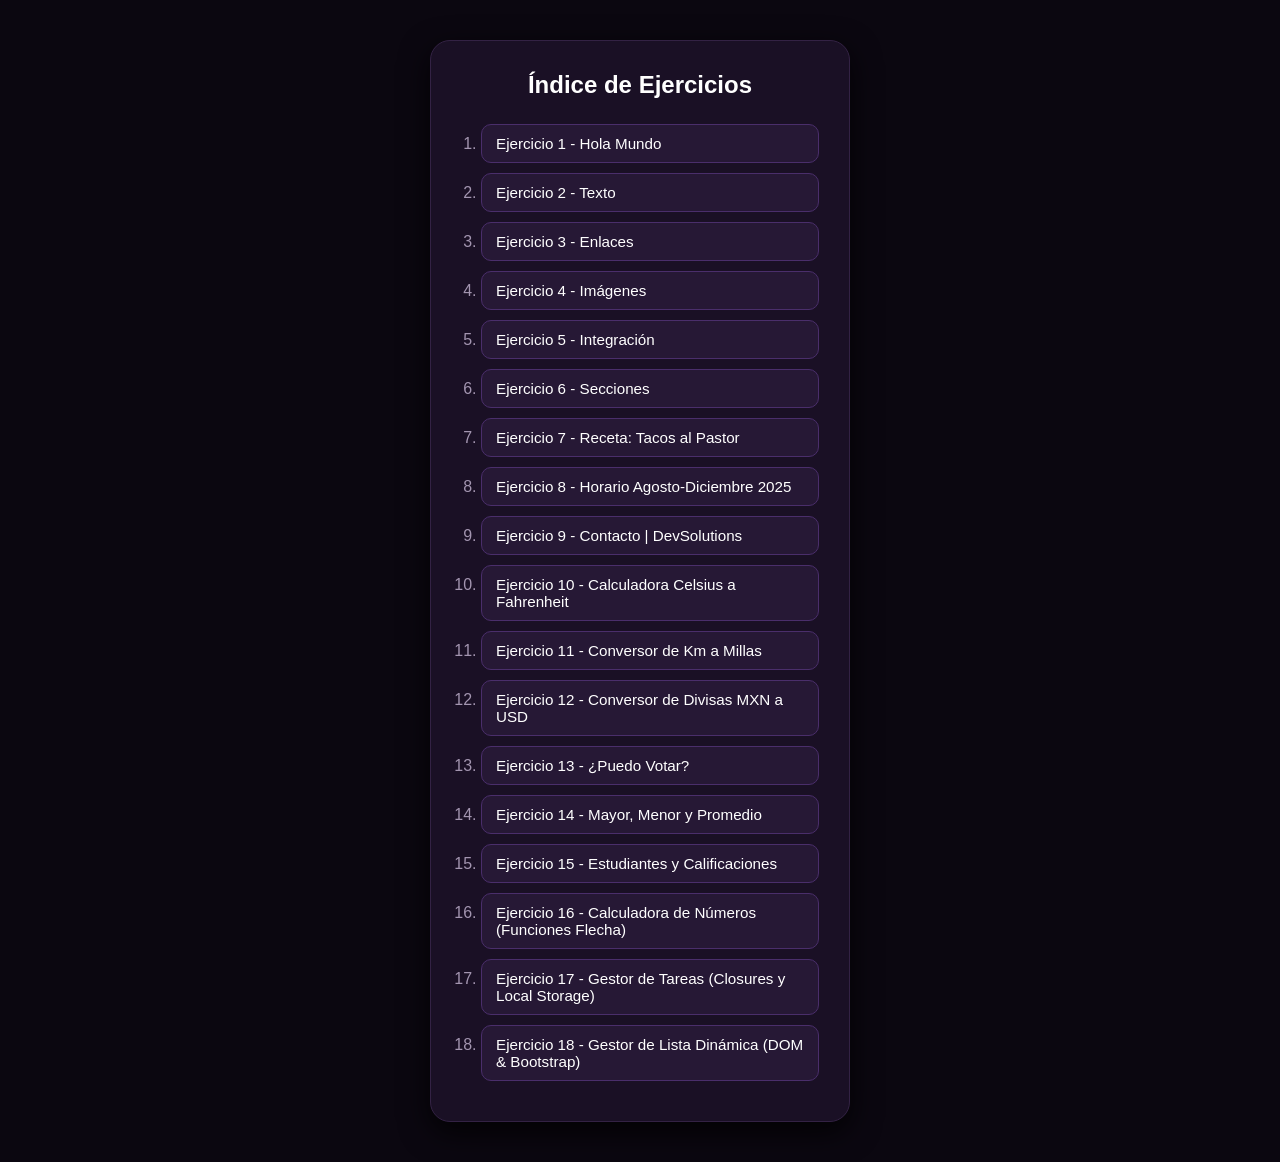
<file: index.html>
<!DOCTYPE html>
<html lang="es">
<head>
    <meta charset="UTF-8">
    <meta name="viewport" content="width=device-width, initial-scale=1.0">
    <title>Índice de Ejercicios</title>
    <style>
        * {
            box-sizing: border-box;
        }

        body {
            background-color: #0b0710;
            color: #ffffff;
            font-family: -apple-system, BlinkMacSystemFont, 'Segoe UI', Roboto, Helvetica, Arial, sans-serif;
            display: flex;
            justify-content: center;
            margin: 0;
            padding: 40px 20px;
            min-height: 100vh;
        }

        .calculator-container {
            background-color: #1a1025;
            padding: 30px;
            border-radius: 20px;
            box-shadow: 0 10px 30px rgba(0, 0, 0, 0.8);
            width: 100%;
            max-width: 420px;
            border: 1px solid #332244;
        }

        h1 {
            margin-top: 0;
            font-size: 1.5rem;
            text-align: center;
            color: #ffffff;
            margin-bottom: 25px;
        }

        ol {
            padding-left: 20px;
            margin: 0;
        }

        li {
            margin-bottom: 10px;
        }

        li::marker {
            color: #a395b0;
        }

        a {
            display: block;
            padding: 10px 14px;
            border-radius: 10px;
            border: 1px solid #4a2e6b;
            background-color: #261835;
            color: #ffffff;
            text-decoration: none;
            font-size: 0.95rem;
            transition: border-color 0.3s, transform 0.2s;
        }

        a:hover {
            border-color: #9d4edd;
            transform: scale(1.02);
            color: #d946ef;
        }
    </style>
</head>
<body>

    <div class="calculator-container">
        <h1>Índice de Ejercicios</h1>
        <ol>
            <li><a href="ejercicio1.html">Ejercicio 1 - Hola Mundo</a></li>
            <li><a href="ejercicio2.html">Ejercicio 2 - Texto</a></li>
            <li><a href="ejercicio3.html">Ejercicio 3 - Enlaces</a></li>
            <li><a href="ejercicio4.html">Ejercicio 4 - Imágenes</a></li>
            <li><a href="ejercicio5.html">Ejercicio 5 - Integración</a></li>
            <li><a href="ejercicio6.html">Ejercicio 6 - Secciones</a></li>
            <li><a href="ejercicio7.html">Ejercicio 7 - Receta: Tacos al Pastor</a></li>
            <li><a href="ejercicio8.html">Ejercicio 8 - Horario Agosto-Diciembre 2025</a></li>
            <li><a href="ejercicio9.html">Ejercicio 9 - Contacto | DevSolutions</a></li>
            <li><a href="ejercicio10.html">Ejercicio 10 - Calculadora Celsius a Fahrenheit</a></li>
            <li><a href="ejercicio11.html">Ejercicio 11 - Conversor de Km a Millas</a></li>
            <li><a href="ejercicio12.html">Ejercicio 12 - Conversor de Divisas MXN a USD</a></li>
            <li><a href="ejercicio13.html">Ejercicio 13 - ¿Puedo Votar?</a></li>
            <li><a href="ejercicio14.html">Ejercicio 14 - Mayor, Menor y Promedio</a></li>
            <li><a href="ejercicio15.html">Ejercicio 15 - Estudiantes y Calificaciones</a></li>
            <li><a href="ejercicio16.html">Ejercicio 16 - Calculadora de Números (Funciones Flecha)</a></li>
            <li><a href="ejercicio17.html">Ejercicio 17 - Gestor de Tareas (Closures y Local Storage)</a></li>
            <li><a href="ejercicio18.html">Ejercicio 18 - Gestor de Lista Dinámica (DOM & Bootstrap)</a></li>
        </ol>
    </div>

</body>
</html>
</file>
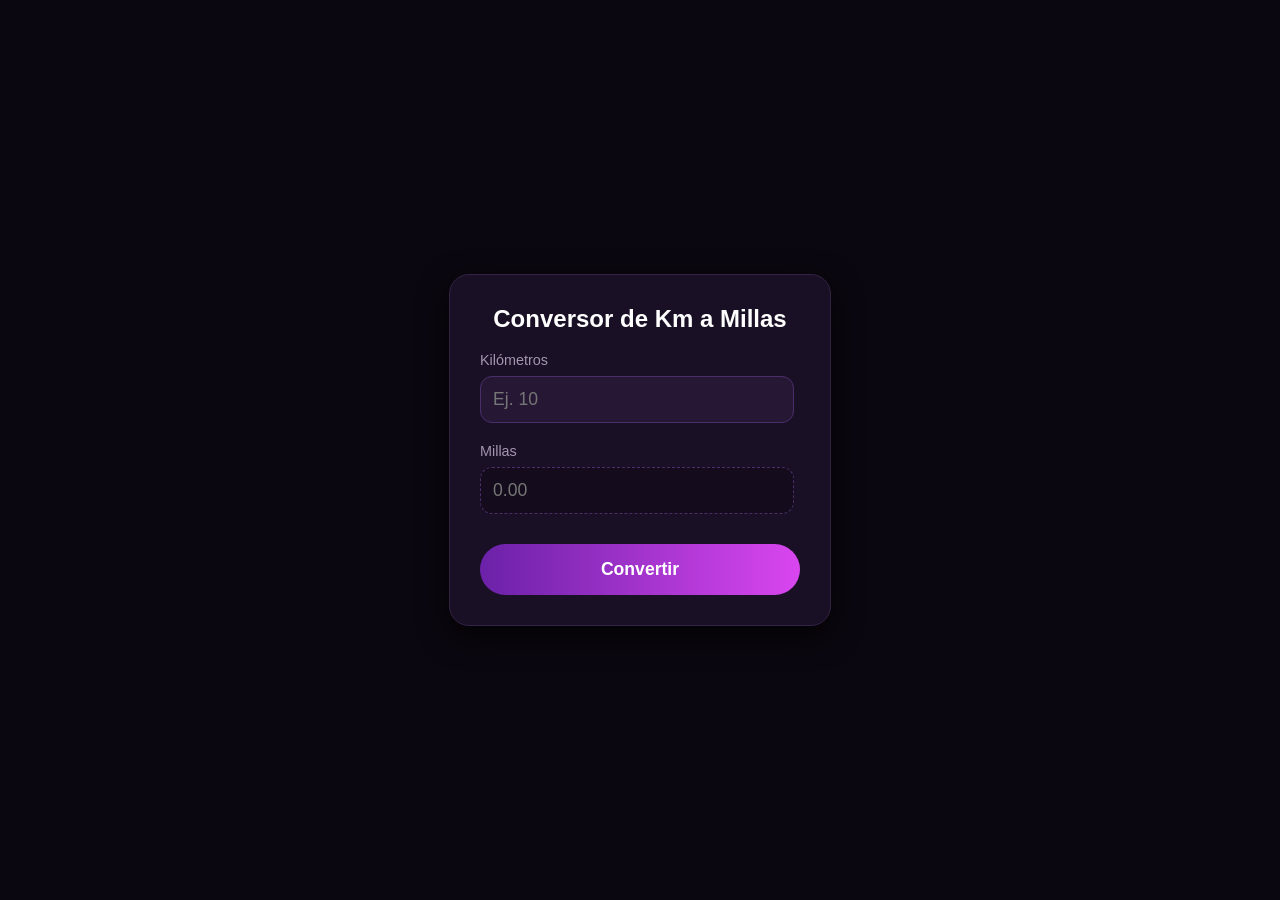
<file: ejercicio11.html>
<!DOCTYPE html>
<html lang="es">
<head>
    <meta charset="UTF-8">
    <meta name="viewport" content="width=device-width, initial-scale=1.0">
    <title>Ejercicio11-Conversor de Kilómetros a Millas</title>
    <style>
        body {
            background-color: #0b0710;
            color: #ffffff;
            font-family: -apple-system, BlinkMacSystemFont, 'Segoe UI', Roboto, Helvetica, Arial, sans-serif;
            display: flex;
            justify-content: center;
            align-items: center;
            height: 100vh;
            margin: 0;
        }

        .calculator-container {
            background-color: #1a1025;
            padding: 30px;
            border-radius: 20px;
            box-shadow: 0 10px 30px rgba(0, 0, 0, 0.8);
            width: 320px;
            text-align: center;
            border: 1px solid #332244;
        }

        h2 {
            margin-top: 0;
            font-size: 1.5rem;
            color: #ffffff;
        }

        .input-group {
            margin-bottom: 20px;
            text-align: left;
        }

        .input-group label {
            display: block;
            margin-bottom: 8px;
            font-size: 0.9rem;
            color: #a395b0;
        }

        .input-group input {
            width: 90%;
            padding: 12px;
            border-radius: 12px;
            border: 1px solid #4a2e6b;
            background-color: #261835;
            color: white;
            font-size: 1.1rem;
            outline: none;
            transition: border-color 0.3s;
        }

        .input-group input:focus {
            border-color: #9d4edd;
        }

        .input-group input[readonly] {
            background-color: #140c1c;
            color: #4ade80;
            border: 1px dashed #4a2e6b;
            cursor: not-allowed;
        }

        .btn-convertir {
            width: 100%;
            padding: 15px;
            border: none;
            border-radius: 30px;
            background: linear-gradient(90deg, #6b21a8, #d946ef);
            color: white;
            font-size: 1.1rem;
            font-weight: bold;
            cursor: pointer;
            transition: transform 0.2s, opacity 0.2s;
            margin-top: 10px;
        }

        .btn-convertir:hover {
            opacity: 0.9;
            transform: scale(1.03);
        }

        .btn-convertir:active {
            transform: scale(0.98);
        }

        .error-message {
            color: #ff4d4d;
            font-size: 0.85rem;
            margin-top: -15px;
            margin-bottom: 15px;
            display: none;
            text-align: left;
        }
    </style>
</head>
<body>

    <div class="calculator-container">
        <h2>Conversor de Km a Millas</h2>

        <div class="input-group">
            <label for="kmInput">Kilómetros</label>
            <input type="number" id="kmInput" placeholder="Ej. 10" step="0.01">
        </div>

        <div class="error-message" id="errorMsg">Por favor, ingresa un número válido mayor a 0.</div>

        <div class="input-group">
            <label for="millasOutput">Millas</label>
            <input type="text" id="millasOutput" placeholder="0.00" readonly>
        </div>

        <button class="btn-convertir" id="convertBtn">Convertir</button>
    </div>

    <script src="js/ejercicio11.js"></script>
</body>
</html>
</file>
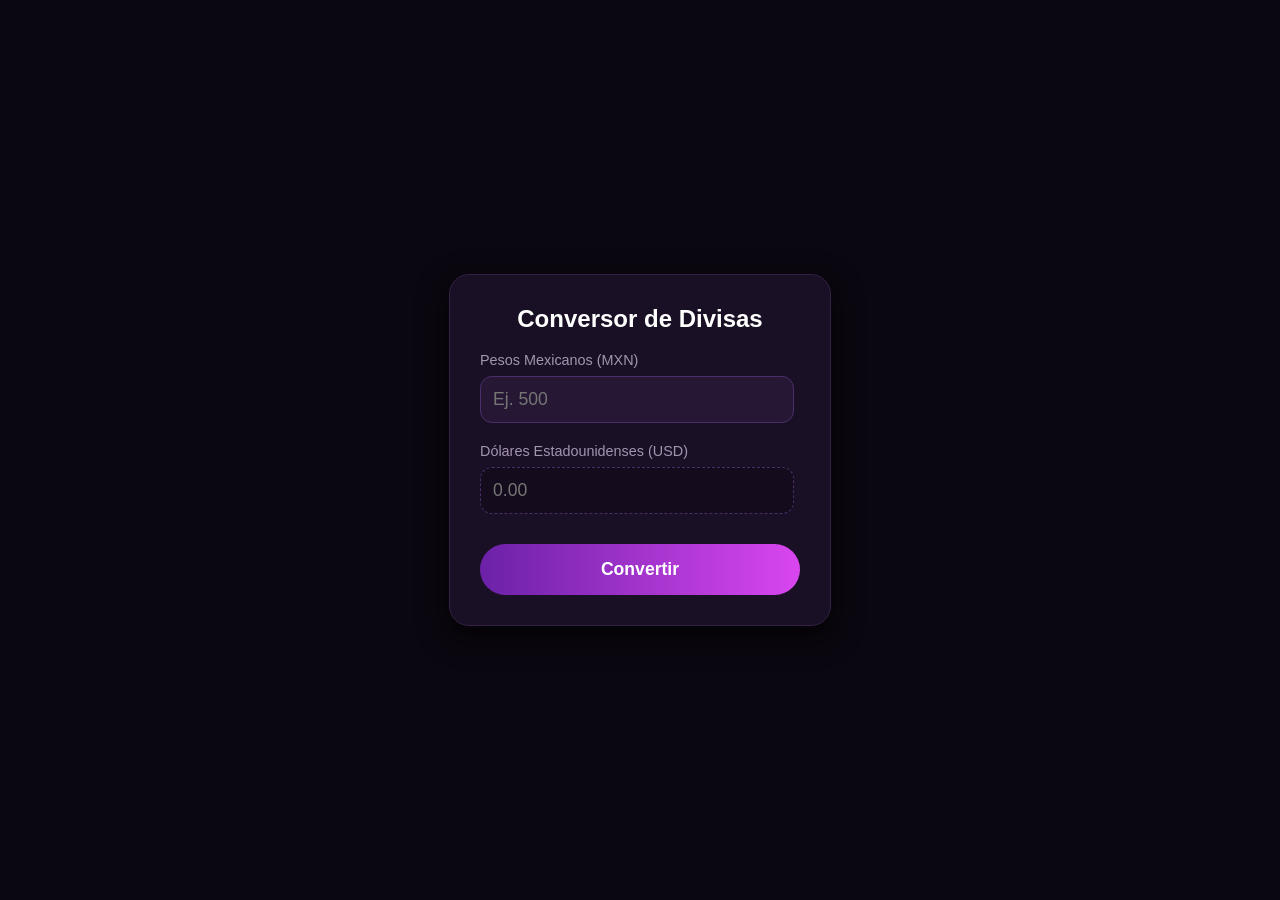
<file: ejercicio12.html>
<!DOCTYPE html>
<html lang="es">
<head>
    <meta charset="UTF-8">
    <meta name="viewport" content="width=device-width, initial-scale=1.0">
    <title>Ejercicio12-Conversor MXN a USD</title>
    <style>
        body {
            background-color: #0b0710; 
            color: #ffffff;
            font-family: -apple-system, BlinkMacSystemFont, 'Segoe UI', Roboto, Helvetica, Arial, sans-serif;
            display: flex;
            justify-content: center;
            align-items: center;
            height: 100vh;
            margin: 0;
        }

        .calculator-container {
            background-color: #1a1025; 
            padding: 30px;
            border-radius: 20px;
            box-shadow: 0 10px 30px rgba(0, 0, 0, 0.8);
            width: 320px;
            text-align: center;
            border: 1px solid #332244;
        }

        h2 {
            margin-top: 0;
            font-size: 1.5rem;
            color: #ffffff;
        }

        .input-group {
            margin-bottom: 20px;
            text-align: left;
        }

        .input-group label {
            display: block;
            margin-bottom: 8px;
            font-size: 0.9rem;
            color: #a395b0;
        }

        .input-group input {
            width: 90%;
            padding: 12px;
            border-radius: 12px;
            border: 1px solid #4a2e6b;
            background-color: #261835;
            color: white;
            font-size: 1.1rem;
            outline: none;
            transition: border-color 0.3s;
        }

        .input-group input:focus {
            border-color: #9d4edd;
        }

        .input-group input[readonly] {
            background-color: #140c1c;
            color: #4ade80; 
            border: 1px dashed #4a2e6b;
            cursor: not-allowed;
        }

        .btn-convertir {
            width: 100%;
            padding: 15px;
            border: none;
            border-radius: 30px;
            background: linear-gradient(90deg, #6b21a8, #d946ef); 
            color: white;
            font-size: 1.1rem;
            font-weight: bold;
            cursor: pointer;
            transition: transform 0.2s, opacity 0.2s;
            margin-top: 10px;
        }

        .btn-convertir:hover {
            opacity: 0.9;
            transform: scale(1.03);
        }

        .btn-convertir:active {
            transform: scale(0.98);
        }
        
        .error-message {
            color: #ff4d4d;
            font-size: 0.85rem;
            margin-top: -15px;
            margin-bottom: 15px;
            display: none;
            text-align: left;
        }
    </style>
</head>
<body>

    <div class="calculator-container">
        <h2>Conversor de Divisas</h2>
        
        <div class="input-group">
            <label for="mxnInput">Pesos Mexicanos (MXN)</label>
            <input type="number" id="mxnInput" placeholder="Ej. 500" step="0.01">
        </div>
        
        <div class="error-message" id="errorMsg">Por favor, ingresa un número válido mayor a 0.</div>

        <div class="input-group">
            <label for="usdOutput">Dólares Estadounidenses (USD)</label>
            <input type="text" id="usdOutput" placeholder="0.00" readonly>
        </div>

        <button class="btn-convertir" id="convertBtn">Convertir</button>
    </div>

    <script src="js/ejercicio12.js"></script>
</body>
</html>
</file>
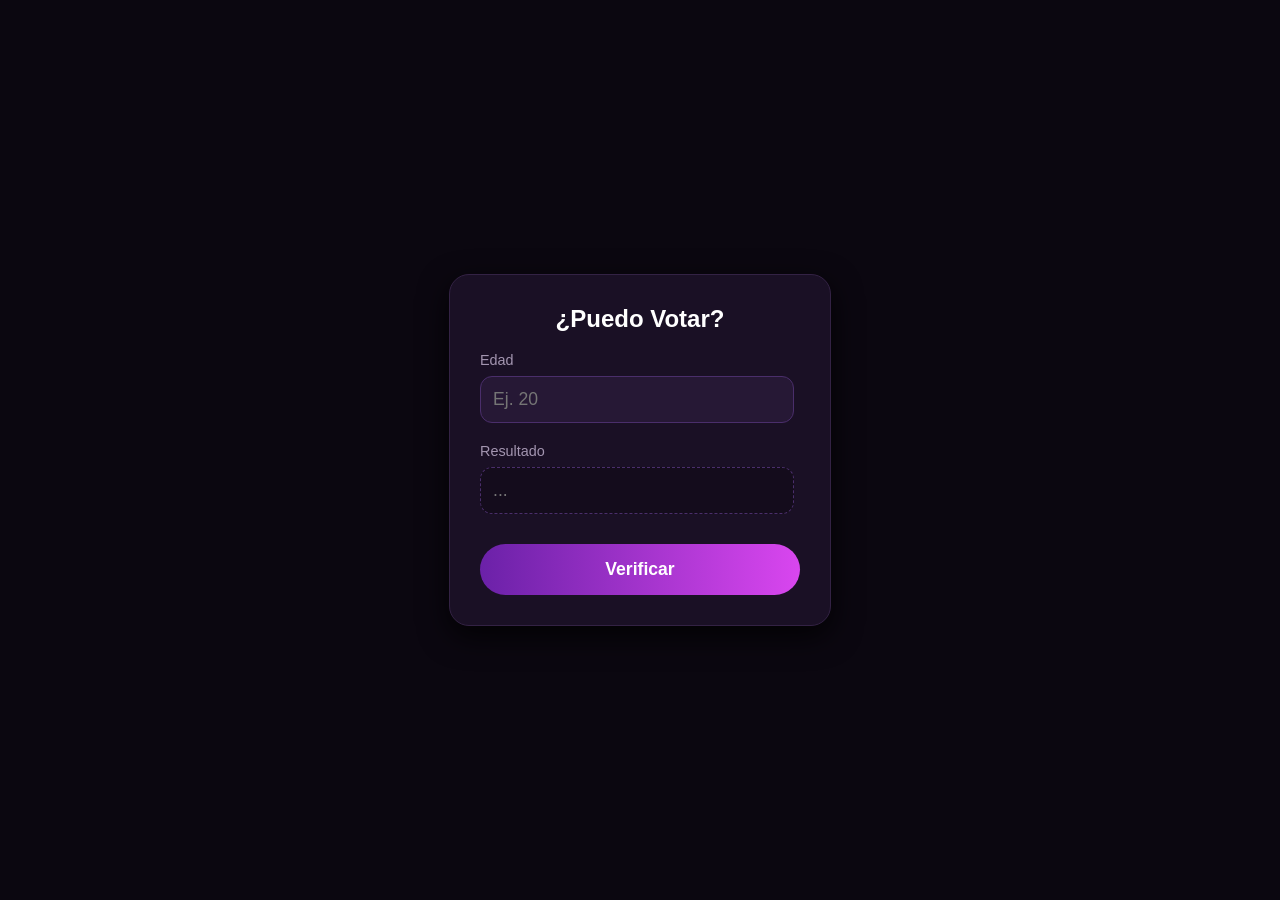
<file: ejercicio13.html>
<!DOCTYPE html>
<html lang="es">
<head>
    <meta charset="UTF-8">
    <meta name="viewport" content="width=device-width, initial-scale=1.0">
    <title>Ejercicio13-Calculadora de Mayoría de Edad</title>
    <style>
        body {
            background-color: #0b0710;
            color: #ffffff;
            font-family: -apple-system, BlinkMacSystemFont, 'Segoe UI', Roboto, Helvetica, Arial, sans-serif;
            display: flex;
            justify-content: center;
            align-items: center;
            height: 100vh;
            margin: 0;
        }
        .calculator-container {
            background-color: #1a1025;
            padding: 30px;
            border-radius: 20px;
            box-shadow: 0 10px 30px rgba(0, 0, 0, 0.8);
            width: 320px;
            text-align: center;
            border: 1px solid #332244;
        }
        h2 {
            margin-top: 0;
            font-size: 1.5rem;
            color: #ffffff;
        }
        .input-group {
            margin-bottom: 20px;
            text-align: left;
        }
        .input-group label {
            display: block;
            margin-bottom: 8px;
            font-size: 0.9rem;
            color: #a395b0;
        }
        .input-group input {
            width: 90%;
            padding: 12px;
            border-radius: 12px;
            border: 1px solid #4a2e6b;
            background-color: #261835;
            color: white;
            font-size: 1.1rem;
            outline: none;
            transition: border-color 0.3s;
        }
        .input-group input:focus {
            border-color: #9d4edd;
        }
        .input-group input[readonly] {
            background-color: #140c1c;
            color: #4ade80;
            border: 1px dashed #4a2e6b;
            cursor: not-allowed;
        }
        .btn-convertir {
            width: 100%;
            padding: 15px;
            border: none;
            border-radius: 30px;
            background: linear-gradient(90deg, #6b21a8, #d946ef);
            color: white;
            font-size: 1.1rem;
            font-weight: bold;
            cursor: pointer;
            transition: transform 0.2s, opacity 0.2s;
            margin-top: 10px;
        }

        .btn-convertir:hover {
            opacity: 0.9;
            transform: scale(1.03);
        }

        .btn-convertir:active {
            transform: scale(0.98);
        }

        .error-message {
            color: #ff4d4d;
            font-size: 0.85rem;
            margin-top: -15px;
            margin-bottom: 15px;
            display: none;
            text-align: left;
        }
    </style>
</head>
<body>

    <div class="calculator-container">
        <h2>¿Puedo Votar?</h2>

        <div class="input-group">
            <label for="edadInput">Edad</label>
            <input type="number" id="edadInput" placeholder="Ej. 20" step="1">
        </div>

        <div class="error-message" id="errorMsg">Por favor, ingresa un número positivo válido.</div>

        <div class="input-group">
            <label for="resultadoOutput">Resultado</label>
            <input type="text" id="resultadoOutput" placeholder="..." readonly>
        </div>

        <button class="btn-convertir" id="verificarBtn">Verificar</button>
    </div>

    <script src="js/ejercicio13.js"></script>
</body>
</html>
</file>
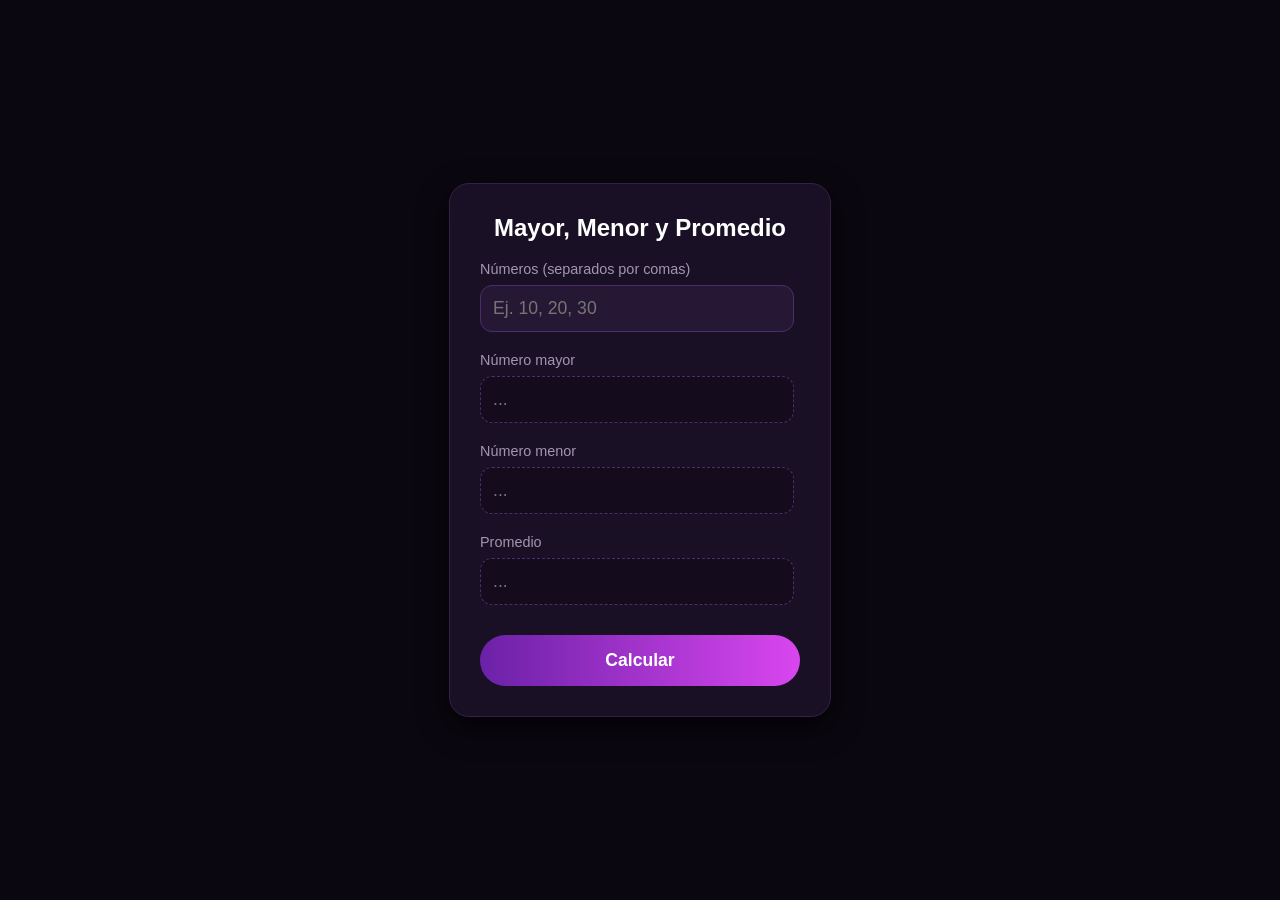
<file: ejercicio14.html>
<!DOCTYPE html>
<html lang="es">
<head>
    <meta charset="UTF-8">
    <meta name="viewport" content="width=device-width, initial-scale=1.0">
    <title>Ejercicio14-Mayor, Menor y Promedio</title>
    <style>
        body {
            background-color: #0b0710;
            color: #ffffff;
            font-family: -apple-system, BlinkMacSystemFont, 'Segoe UI', Roboto, Helvetica, Arial, sans-serif;
            display: flex;
            justify-content: center;
            align-items: center;
            min-height: 100vh;
            margin: 0;
        }

        .calculator-container {
            background-color: #1a1025;
            padding: 30px;
            border-radius: 20px;
            box-shadow: 0 10px 30px rgba(0, 0, 0, 0.8);
            width: 320px;
            text-align: center;
            border: 1px solid #332244;
        }

        h2 {
            margin-top: 0;
            font-size: 1.5rem;
            color: #ffffff;
        }

        .input-group {
            margin-bottom: 20px;
            text-align: left;
        }

        .input-group label {
            display: block;
            margin-bottom: 8px;
            font-size: 0.9rem;
            color: #a395b0;
        }

        .input-group input {
            width: 90%;
            padding: 12px;
            border-radius: 12px;
            border: 1px solid #4a2e6b;
            background-color: #261835;
            color: white;
            font-size: 1.1rem;
            outline: none;
            transition: border-color 0.3s;
        }

        .input-group input:focus {
            border-color: #9d4edd;
        }

        .input-group input[readonly] {
            background-color: #140c1c;
            color: #4ade80;
            border: 1px dashed #4a2e6b;
            cursor: not-allowed;
        }

        .btn-convertir {
            width: 100%;
            padding: 15px;
            border: none;
            border-radius: 30px;
            background: linear-gradient(90deg, #6b21a8, #d946ef);
            color: white;
            font-size: 1.1rem;
            font-weight: bold;
            cursor: pointer;
            transition: transform 0.2s, opacity 0.2s;
            margin-top: 10px;
        }

        .btn-convertir:hover {
            opacity: 0.9;
            transform: scale(1.03);
        }

        .btn-convertir:active {
            transform: scale(0.98);
        }

        .error-message {
            color: #ff4d4d;
            font-size: 0.85rem;
            margin-top: -15px;
            margin-bottom: 15px;
            display: none;
            text-align: left;
        }
    </style>
</head>
<body>

    <div class="calculator-container">
        <h2>Mayor, Menor y Promedio</h2>

        <div class="input-group">
            <label for="numerosInput">Números (separados por comas)</label>
            <input type="text" id="numerosInput" placeholder="Ej. 10, 20, 30">
        </div>

        <div class="error-message" id="errorMsg">Ingresa números válidos separados por comas.</div>

        <div class="input-group">
            <label for="mayorOutput">Número mayor</label>
            <input type="text" id="mayorOutput" placeholder="..." readonly>
        </div>

        <div class="input-group">
            <label for="menorOutput">Número menor</label>
            <input type="text" id="menorOutput" placeholder="..." readonly>
        </div>

        <div class="input-group">
            <label for="promedioOutput">Promedio</label>
            <input type="text" id="promedioOutput" placeholder="..." readonly>
        </div>

        <button class="btn-convertir" id="calcularBtn">Calcular</button>
    </div>

    <script src="js/ejercicio14.js"></script>
</body>
</html>
</file>
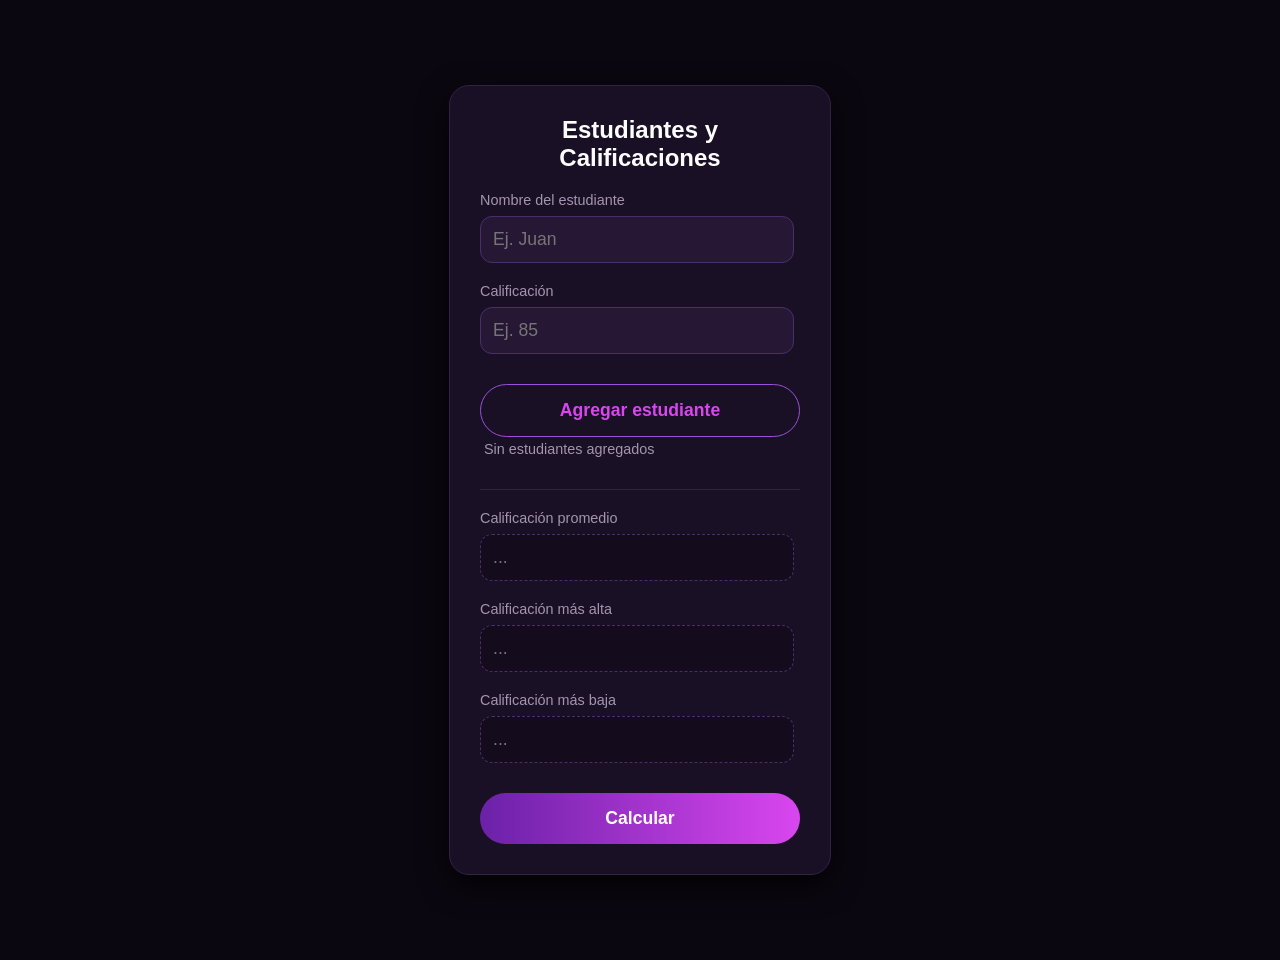
<file: ejercicio15.html>
<!DOCTYPE html>
<html lang="es">
<head>
    <meta charset="UTF-8">
    <meta name="viewport" content="width=device-width, initial-scale=1.0">
    <title>Ejercicio15-Estudiantes y Calificaciones</title>
    <style>
        body {
            background-color: #0b0710;
            color: #ffffff;
            font-family: -apple-system, BlinkMacSystemFont, 'Segoe UI', Roboto, Helvetica, Arial, sans-serif;
            display: flex;
            justify-content: center;
            align-items: center;
            min-height: 100vh;
            margin: 0;
            padding: 30px 0;
        }

        .calculator-container {
            background-color: #1a1025;
            padding: 30px;
            border-radius: 20px;
            box-shadow: 0 10px 30px rgba(0, 0, 0, 0.8);
            width: 320px;
            text-align: center;
            border: 1px solid #332244;
        }

        h2 {
            margin-top: 0;
            font-size: 1.5rem;
            color: #ffffff;
        }

        .input-group {
            margin-bottom: 20px;
            text-align: left;
        }

        .input-group label {
            display: block;
            margin-bottom: 8px;
            font-size: 0.9rem;
            color: #a395b0;
        }

        .input-group input {
            width: 90%;
            padding: 12px;
            border-radius: 12px;
            border: 1px solid #4a2e6b;
            background-color: #261835;
            color: white;
            font-size: 1.1rem;
            outline: none;
            transition: border-color 0.3s;
        }

        .input-group input:focus {
            border-color: #9d4edd;
        }

        .input-group input[readonly] {
            background-color: #140c1c;
            color: #4ade80;
            border: 1px dashed #4a2e6b;
            cursor: not-allowed;
        }

        .btn-convertir {
            width: 100%;
            padding: 15px;
            border: none;
            border-radius: 30px;
            background: linear-gradient(90deg, #6b21a8, #d946ef);
            color: white;
            font-size: 1.1rem;
            font-weight: bold;
            cursor: pointer;
            transition: transform 0.2s, opacity 0.2s;
            margin-top: 10px;
        }

        .btn-convertir:hover {
            opacity: 0.9;
            transform: scale(1.03);
        }

        .btn-convertir:active {
            transform: scale(0.98);
        }

        .btn-agregar {
            background: transparent;
            border: 1px solid #9d4edd;
            color: #d946ef;
        }

        .btn-agregar:hover {
            background-color: #261835;
            opacity: 1;
        }

        .error-message {
            color: #ff4d4d;
            font-size: 0.85rem;
            margin-top: -15px;
            margin-bottom: 15px;
            display: none;
            text-align: left;
        }

        .lista-estudiantes {
            list-style: none;
            padding: 0;
            margin: 0 0 20px 0;
            max-height: 130px;
            overflow-y: auto;
            text-align: left;
        }

        .lista-estudiantes li {
            background-color: #261835;
            border: 1px solid #4a2e6b;
            border-radius: 10px;
            padding: 8px 12px;
            margin-bottom: 8px;
            font-size: 0.9rem;
            display: flex;
            justify-content: space-between;
        }

        .lista-estudiantes .sin-estudiantes {
            background: none;
            border: none;
            color: #a395b0;
            text-align: center;
            padding: 4px;
        }

        hr {
            border: none;
            border-top: 1px solid #332244;
            margin: 20px 0;
        }
    </style>
</head>
<body>

    <div class="calculator-container">
        <h2>Estudiantes y Calificaciones</h2>

        <div class="input-group">
            <label for="nombreInput">Nombre del estudiante</label>
            <input type="text" id="nombreInput" placeholder="Ej. Juan">
        </div>

        <div class="input-group">
            <label for="calificacionInput">Calificación</label>
            <input type="number" id="calificacionInput" placeholder="Ej. 85" step="0.1">
        </div>

        <div class="error-message" id="errorMsg">Ingresa un nombre y una calificación numérica válidos.</div>

        <button class="btn-convertir btn-agregar" id="agregarBtn">Agregar estudiante</button>

        <ul class="lista-estudiantes" id="listaEstudiantes">
            <li class="sin-estudiantes">Sin estudiantes agregados</li>
        </ul>

        <hr>

        <div class="input-group">
            <label for="promedioOutput">Calificación promedio</label>
            <input type="text" id="promedioOutput" placeholder="..." readonly>
        </div>

        <div class="input-group">
            <label for="masAltaOutput">Calificación más alta</label>
            <input type="text" id="masAltaOutput" placeholder="..." readonly>
        </div>

        <div class="input-group">
            <label for="masBajaOutput">Calificación más baja</label>
            <input type="text" id="masBajaOutput" placeholder="..." readonly>
        </div>

        <button class="btn-convertir" id="calcularBtn">Calcular</button>
    </div>

    <script src="js/ejercicio15.js"></script>
</body>
</html>
</file>
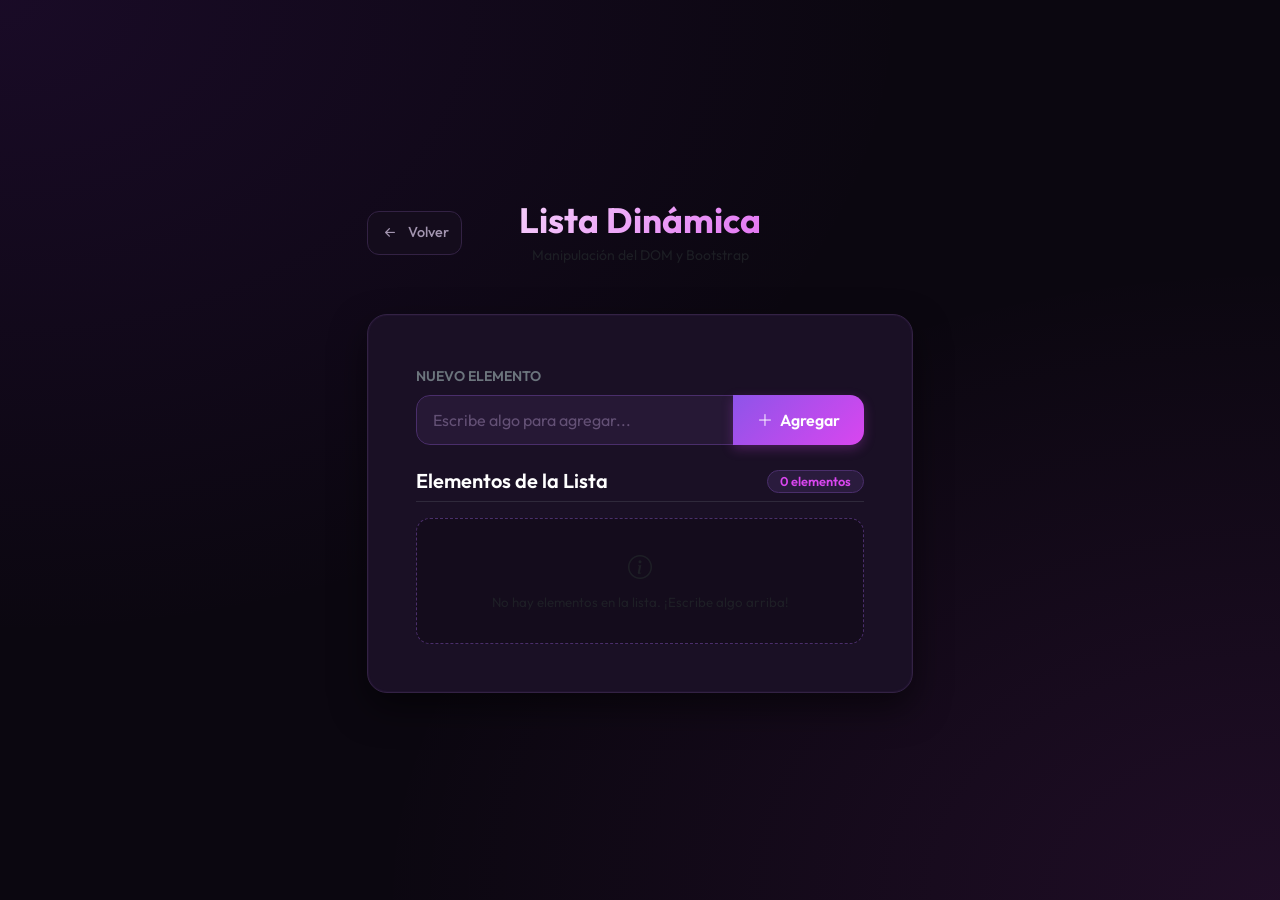
<file: ejercicio18.html>
<!DOCTYPE html>
<html lang="es">
<head>
  <meta charset="UTF-8">
  <meta name="viewport" content="width=device-width, initial-scale=1.0">
  <title>Manipulación del DOM - Ejercicio 18</title>
  <link href="https://cdn.jsdelivr.net/npm/bootstrap@5.3.2/dist/css/bootstrap.min.css" rel="stylesheet">
  <link href="https://fonts.googleapis.com/css2?family=Outfit:wght@300;400;500;600;700;800&display=swap" rel="stylesheet">
  <link href="https://cdn.jsdelivr.net/npm/bootstrap-icons@1.11.1/font/bootstrap-icons.css" rel="stylesheet">
  <link rel="stylesheet" href="css/ejercicio18.css">
</head>
<body>

  <div class="container py-4">
    <div class="row justify-content-center">
      <div class="col-12 col-md-8 col-lg-6">
        
        <div class="position-relative text-center mb-5 mt-3">
          <a href="index.html" class="back-link position-absolute start-0 top-50 translate-middle-y d-none d-sm-inline-flex">
            <i class="bi bi-arrow-left-short fs-5"></i> Volver
          </a>
          <h1 class="gradient-title mb-1">Lista Dinámica</h1>
          <p class="text-muted mb-0 small">Manipulación del DOM y Bootstrap</p>
        </div>

        <div class="card border-0 p-4 p-sm-5 mb-4">
          
          <div class="mb-4">
            <label for="nuevoElemento" class="form-label fw-semibold text-secondary small text-uppercase tracking-wider">Nuevo Elemento</label>
            <div class="input-group">
              <input type="text" id="nuevoElemento" class="form-control" placeholder="Escribe algo para agregar..." aria-label="Escribe algo para agregar">
              <button class="btn btn-agregar px-4" type="button" id="agregarBtn">
                <i class="bi bi-plus-lg me-1"></i> Agregar
              </button>
            </div>
          </div>

          <div>
            <div class="d-flex justify-content-between align-items-center mb-3 border-bottom border-secondary border-opacity-25 pb-2">
              <h5 class="fw-semibold text-white mb-0">Elementos de la Lista</h5>
              <span id="contadorElementos" class="badge badge-contador">0 elementos</span>
            </div>

            <div id="emptyState" class="empty-state">
              <i class="bi bi-info-circle text-muted fs-4 mb-2 d-block"></i>
              <p class="mb-0 small text-muted">No hay elementos en la lista. ¡Escribe algo arriba!</p>
            </div>

            <ul id="lista" class="list-unstyled mb-0">
            </ul>
          </div>

        </div>

        <div class="text-center d-block d-sm-none mt-3">
          <a href="index.html" class="back-link">
            <i class="bi bi-arrow-left-short fs-5"></i> Volver al Inicio
          </a>
        </div>

      </div>
    </div>
  </div>

  <script src="https://cdn.jsdelivr.net/npm/bootstrap@5.3.2/dist/js/bootstrap.bundle.min.js"></script>
  <script src="js/ejercicio18.js"></script>
</body>
</html>
</file>
<file: css/ejercicio18.css>
body {
    background-color: #0b0710;
    color: #ffffff;
    font-family: 'Outfit', -apple-system, BlinkMacSystemFont, 'Segoe UI', Roboto, sans-serif;
    display: flex;
    justify-content: center;
    align-items: center;
    min-height: 100vh;
    background-image:
        radial-gradient(at 0% 0%, rgba(107, 33, 168, 0.15) 0px, transparent 50%),
        radial-gradient(at 100% 100%, rgba(217, 70, 239, 0.1) 0px, transparent 50%);
}

.gradient-title {
    font-size: 2.2rem;
    font-weight: 700;
    color: #ffffff;
    background: linear-gradient(135deg, #ffffff, #d946ef);
    -webkit-background-clip: text;
    -webkit-text-fill-color: transparent;
}

.card {
    background-color: #1a1025 !important;
    border: 1px solid #332244 !important;
    border-radius: 20px !important;
    box-shadow: 0 15px 35px rgba(0, 0, 0, 0.5),
        0 0 2px rgba(157, 78, 221, 0.2) inset !important;
}

.back-link {
    display: inline-flex;
    align-items: center;
    gap: 8px;
    color: #a395b0;
    text-decoration: none !important;
    font-size: 0.9rem;
    font-weight: 500;
    padding: 6px 12px;
    border-radius: 12px;
    border: 1px solid #332244;
    background-color: #140c1c;
    transition: all 0.2s ease;
}

.back-link:hover {
    color: #d946ef;
    border-color: #9d4edd;
    background-color: #261835;
}

.form-control {
    padding: 12px 16px;
    border-radius: 14px 0 0 14px !important;
    border: 1px solid #4a2e6b !important;
    background-color: #261835 !important;
    color: #ffffff !important;
    outline: none;
    transition: all 0.3s ease;
}

.form-control::placeholder {
    color: #635075;
}

.form-control:focus {
    border-color: #d946ef !important;
    box-shadow: 0 0 0 3px rgba(217, 70, 239, 0.15), 0 4px 12px rgba(0, 0, 0, 0.2) !important;
    background-color: #2b1c3c !important;
}

.btn-agregar {
    background: linear-gradient(135deg, #8e54e9, #d946ef) !important;
    border: none !important;
    color: #ffffff !important;
    border-radius: 0 14px 14px 0 !important;
    font-weight: 600 !important;
    transition: all 0.2s cubic-bezier(0.4, 0, 0.2, 1) !important;
    box-shadow: 0 4px 12px rgba(217, 70, 239, 0.25) !important;
}

.btn-agregar:hover {
    transform: translateY(-2px);
    box-shadow: 0 6px 16px rgba(217, 70, 239, 0.4) !important;
}

.btn-agregar:active {
    transform: translateY(1px);
}

.badge-contador {
    background-color: #2a1b3d !important;
    color: #d946ef !important;
    font-size: 0.8rem !important;
    font-weight: 600 !important;
    padding: 4px 12px !important;
    border-radius: 20px !important;
    border: 1px solid #4a2e6b !important;
}

.empty-state {
    text-align: center;
    padding: 30px 20px;
    color: #a395b0;
    font-size: 0.95rem;
    border: 1px dashed #4a2e6b !important;
    border-radius: 14px;
    background-color: #140c1c;
}

.elemento {
    display: flex;
    justify-content: space-between;
    align-items: center;
    padding: 14px 18px !important;
    background-color: #221433 !important;
    border: 1px solid #3d235c !important;
    border-radius: 14px !important;
    transition: all 0.2s ease !important;
    margin-bottom: 10px;
    opacity: 0;
    transform: translateY(10px);
    animation: slideIn 0.3s cubic-bezier(0.4, 0, 0.2, 1) forwards;
}

.elemento:hover {
    border-color: #9d4edd !important;
    background-color: #27173b !important;
    transform: translateX(4px);
}

.btn-eliminar {
    background-color: #2a1420 !important;
    color: #ff5858 !important;
    border: 1px solid #5c2020 !important;
    padding: 8px 14px !important;
    border-radius: 10px !important;
    font-size: 0.8rem !important;
    font-weight: 600 !important;
    transition: all 0.2s ease !important;
}

.btn-eliminar:hover {
    background-color: #ff5858 !important;
    color: #ffffff !important;
    border-color: #ff5858 !important;
    box-shadow: 0 4px 12px rgba(255, 88, 88, 0.25) !important;
    transform: scale(1.05);
}

.btn-eliminar:active {
    transform: scale(0.95);
}

@keyframes slideIn {
    to {
        opacity: 1;
        transform: translateY(0);
    }
}

.elemento.removing {
    animation: slideOut 0.3s forwards;
}

@keyframes slideOut {
    to {
        opacity: 0;
        transform: scale(0.95) translateY(-5px);
    }
}
</file>
